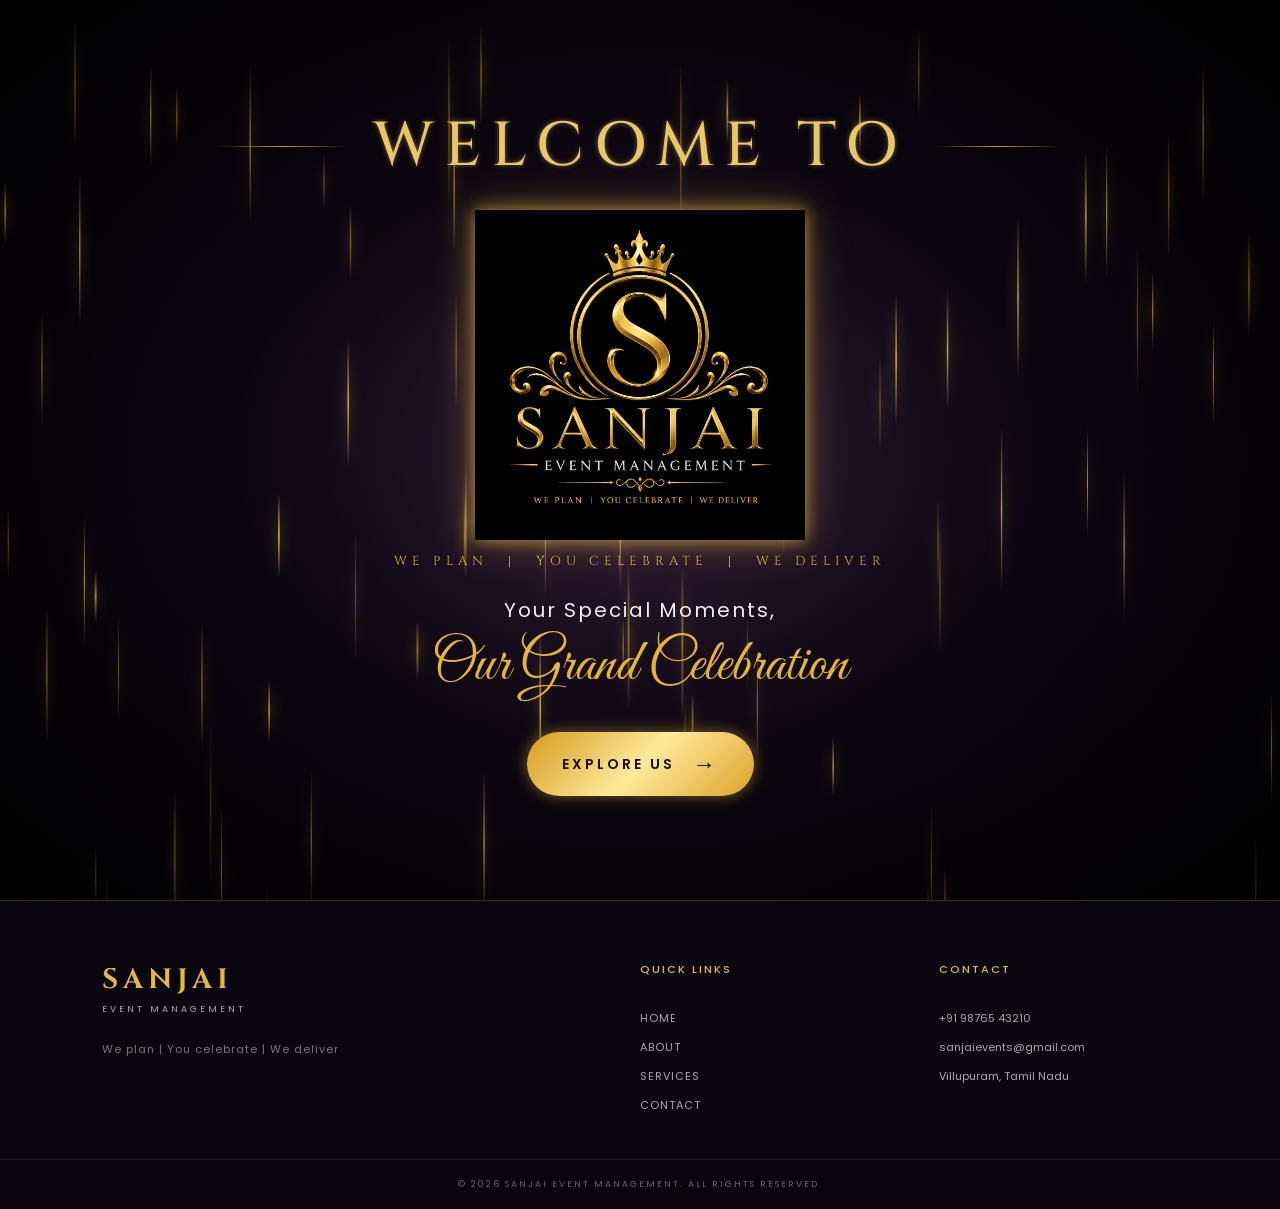
<file: index.html>
<!DOCTYPE html>
<html lang="en">
<head>
    <meta charset="UTF-8">
    <meta name="viewport" content="width=device-width, initial-scale=1.0">

    <title>Welcome | Sanjai Event Management</title>
    <style>

/* =========================
   MOBILE RESPONSIVE
========================= */

@media (max-width: 600px) {

    /* Welcome Page */

    .welcome-page {

        min-height: 100svh;

        width: 100%;

        padding: 25px 20px;

    }


    /* Main Content */

    .welcome-content {

        width: 100%;

        padding: 0 15px;

    }


    /* Welcome Heading */

    .welcome-heading {

        display: flex;

        align-items: center;

        justify-content: center;

        gap: 10px;

    }


    .welcome-heading h1 {

        font-size: 22px;

        letter-spacing: 3px;

        white-space: nowrap;

    }


    .welcome-heading span {

        width: 25px;

    }


    /* Logo */

    .logo {

        width: 240px;

        max-width: 85%;

        margin: 20px auto;

    }


    /* Brand Line */

    .brand-line {

        font-size: 9px;

        letter-spacing: 1.5px;

        line-height: 2;

        white-space: nowrap;

    }


    .brand-line span {

        margin: 0 3px;

    }


    /* Tagline */

    .tagline {

        margin-top: 20px;

    }


    .tagline p {

        font-size: 15px;

    }


    .tagline h2 {

        font-size: 22px;

        line-height: 1.4;

    }


    /* Explore Button */

    .explore-btn {

        margin-top: 28px;

        padding: 14px 26px;

        font-size: 11px;

        letter-spacing: 1.5px;

    }


    .explore-btn span {

        font-size: 17px;

        margin-left: 8px;

    }


    /* Canvas */

    #lightfall {

        width: 100%;

        height: 100%;

    }


    /* Footer */

    .site-footer {

        grid-template-columns: 1fr;

        gap: 35px;

        padding: 45px 7% 35px;

        text-align: center;

    }


    .footer-brand h2 {

        font-size: 25px;

    }


    .footer-brand span {

        font-size: 10px;

    }


    .footer-links {

        align-items: center;

    }


    .footer-contact {

        align-items: center;

    }


    .footer-bottom {

        padding: 18px 6%;

        font-size: 8px;

        line-height: 1.7;

    }

}


/* EXTRA SMALL MOBILE */

@media (max-width: 380px) {

    .welcome-heading h1 {

        font-size: 18px;

        letter-spacing: 2px;

    }


    .welcome-heading span {

        width: 18px;

    }


    .logo {

        width: 210px;

    }


    .brand-line {

        font-size: 8px;

        letter-spacing: 1px;

    }


    .tagline p {

        font-size: 14px;

    }


    .tagline h2 {

        font-size: 19px;

    }


    .explore-btn {

        padding: 13px 22px;

    }

}

</style>

    <link rel="stylesheet" href="style.css">
</head>

<body>

    <section class="welcome-page">

        <!-- Animated background -->
        <canvas id="lightfall"></canvas>

        <!-- Dark overlay -->
        <div class="overlay"></div>

        <!-- Content -->
        <div class="welcome-content">

            <div class="welcome-heading">
                <span></span>

                <h1>WELCOME TO</h1>

                <span></span>
            </div>

            <img
                src="sanjai.jpg"
                alt="Sanjai Event Management"
                class="logo"
            >

            <p class="brand-line">
                WE PLAN
                <span>|</span>
                YOU CELEBRATE
                <span>|</span>
                WE DELIVER
            </p>

            <div class="tagline">
                <p>Your Special Moments,</p>
                <h2>Our Grand Celebration</h2>
            </div>

            <a href="home.html" class="explore-btn">
                EXPLORE US
                <span>→</span>
            </a>

        </div>

    </section>

    <script src="script.js"></script>
    <footer class="site-footer">

    <div class="footer-brand">

        <h2>SANJAI</h2>

        <p>
            EVENT MANAGEMENT
        </p>

        <span>
            We plan | You celebrate | We deliver
        </span>

    </div>


    <div class="footer-links">

        <h3>QUICK LINKS</h3>

        <a href="home.html">HOME</a>

        <a href="about.html">ABOUT</a>

        <a href="services.html">SERVICES</a>

        <a href="contact.html">CONTACT</a>

    </div>


    <div class="footer-contact">

        <h3>CONTACT</h3>

        <p>+91 98765 43210</p>

        <p>sanjaievents@gmail.com</p>

        <p>Villupuram, Tamil Nadu</p>

    </div>

</footer>


<div class="footer-bottom">

    <p>
        © 2026 SANJAI EVENT MANAGEMENT.
        ALL RIGHTS RESERVED.
    </p>

</div>

</body>
</html>
</file>
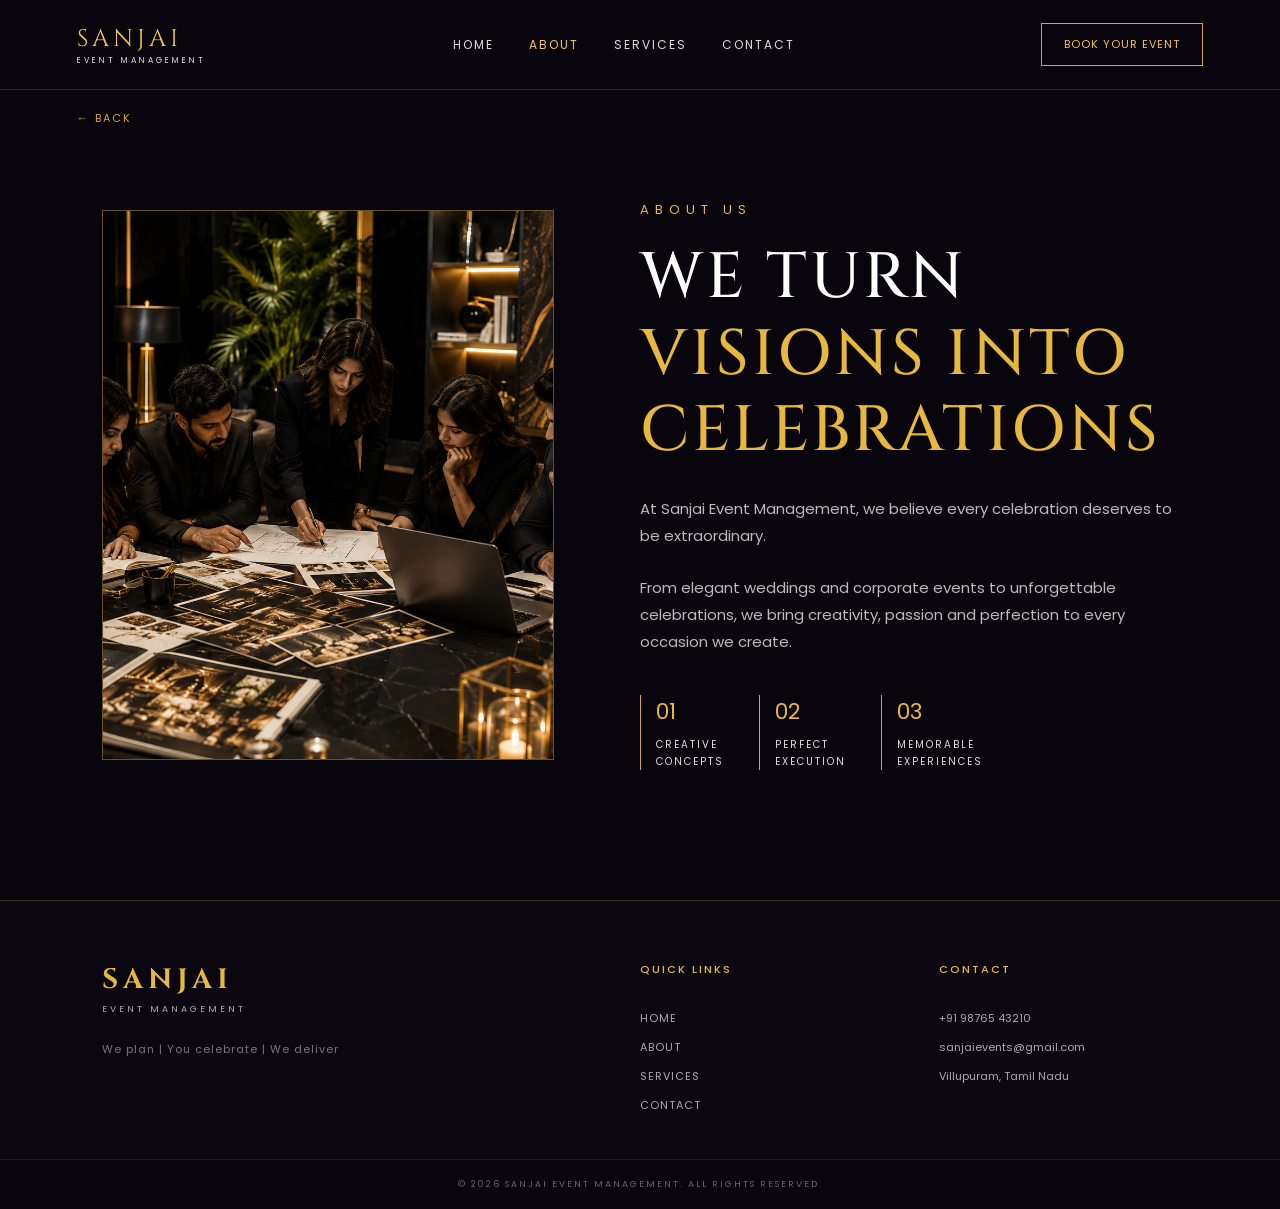
<file: about.html>
<!DOCTYPE html>
<html lang="en">
    <a href="index.html" class="back-btn">
    ← BACK
</a>

<head>

    <meta charset="UTF-8">

    <meta name="viewport"
          content="width=device-width, initial-scale=1.0">

    <title>About Us | Sanjai Event Management</title>

    <link rel="stylesheet"
          href="about.css">

</head>


<body>


    <!-- NAVBAR -->

    <header class="navbar">

        <div class="logo-text">

            SANJAI

            <span>
                EVENT MANAGEMENT
            </span>

        </div>


        <nav>

            <a href="home.html">
                HOME
            </a>

            <a href="about.html"
               class="active">

                ABOUT

            </a>

            <a href="services.html">

                SERVICES

            </a>

            <a href="contact.html">

                CONTACT

            </a>

        </nav>


        <a href="contact.html"
           class="book-btn">

            BOOK YOUR EVENT

        </a>

    </header>



    <!-- ABOUT SECTION -->

    <section class="about-section">


        <!-- LEFT IMAGE -->

        <div class="about-image">

            <img src="about.png"
                 alt="Event Celebration">

        </div>



        <!-- RIGHT CONTENT -->

        <div class="about-content">


            <p class="small-title">

                ABOUT US

            </p>


            <h1>

                WE TURN
                <br>

                <span>VISIONS INTO CELEBRATIONS</span>

            </h1>


            <p class="about-text">

                At Sanjai Event Management, we believe
                every celebration deserves to be extraordinary.

            </p>


            <p class="about-text">

                From elegant weddings and corporate events
                to unforgettable celebrations, we bring
                creativity, passion and perfection to every
                occasion we create.

            </p>


            <div class="features">


                <div class="feature">

                    <h3>

                        01

                    </h3>

                    <p>

                        CREATIVE
                        <br>
                        CONCEPTS

                    </p>

                </div>


                <div class="feature">

                    <h3>

                        02

                    </h3>

                    <p>

                        PERFECT
                        <br>
                        EXECUTION

                    </p>

                </div>


                <div class="feature">

                    <h3>

                        03

                    </h3>

                    <p>

                        MEMORABLE
                        <br>
                        EXPERIENCES

                    </p>

                </div>


            </div>


        </div>


    </section>
    <footer class="site-footer">

    <div class="footer-brand">

        <h2>SANJAI</h2>

        <p>
            EVENT MANAGEMENT
        </p>

        <span>
            We plan | You celebrate | We deliver
        </span>

    </div>


    <div class="footer-links">

        <h3>QUICK LINKS</h3>

        <a href="home.html">HOME</a>

        <a href="about.html">ABOUT</a>

        <a href="services.html">SERVICES</a>

        <a href="contact.html">CONTACT</a>

    </div>


    <div class="footer-contact">

        <h3>CONTACT</h3>

        <p>+91 98765 43210</p>

        <p>sanjaievents@gmail.com</p>

        <p>Villupuram, Tamil Nadu</p>

    </div>

</footer>


<div class="footer-bottom">

    <p>
        © 2026 SANJAI EVENT MANAGEMENT.
        ALL RIGHTS RESERVED.
    </p>

</div>



</body>

</html>
</file>
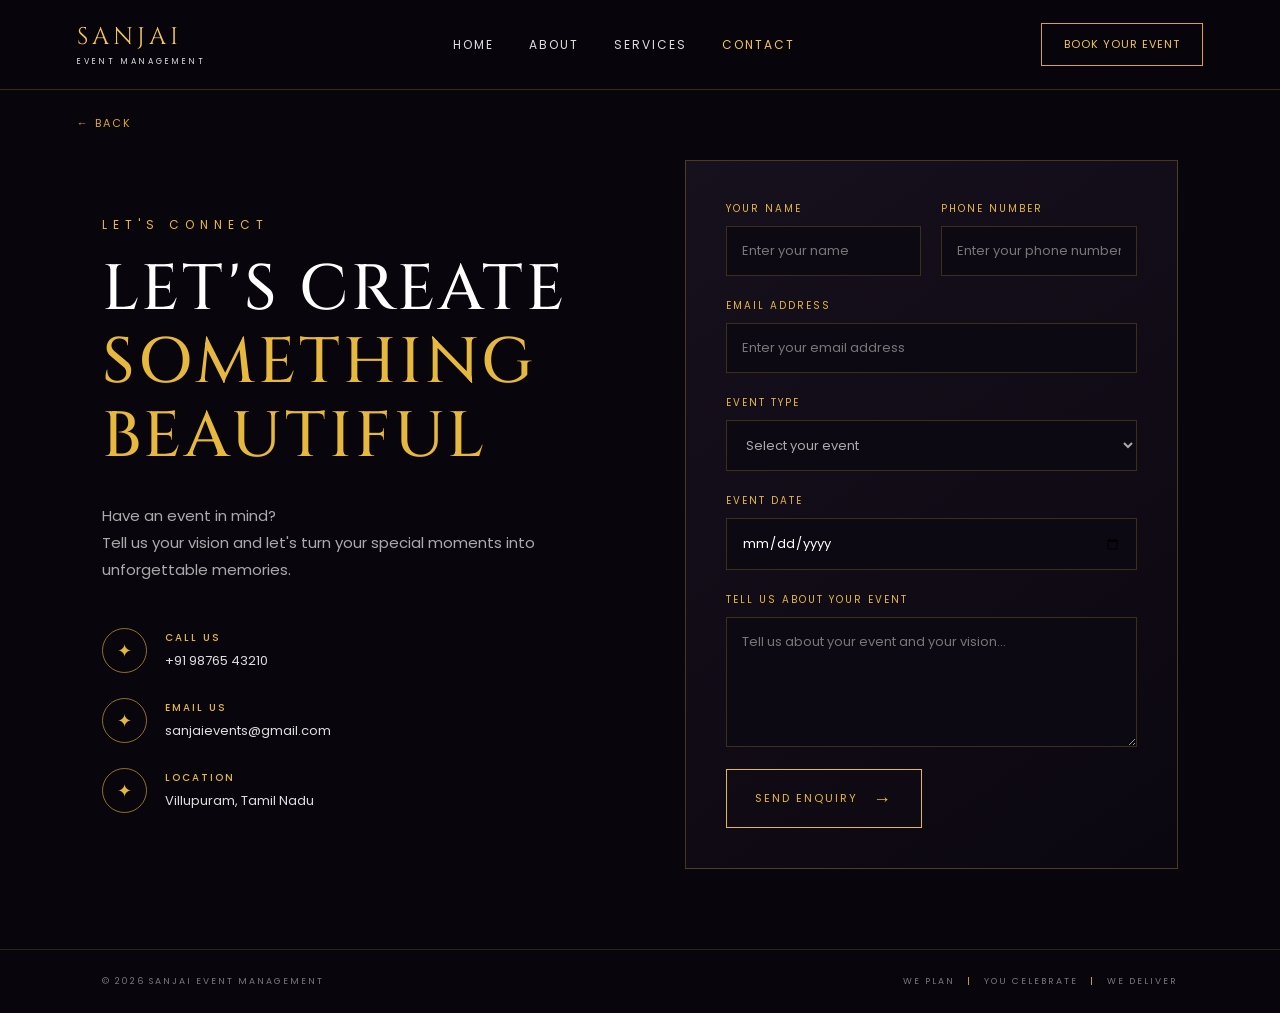
<file: contact.html>
<!DOCTYPE html>
<html lang="en">

<head>

    <meta charset="UTF-8">

    <meta name="viewport"
          content="width=device-width, initial-scale=1.0">

    <title>Contact | Sanjai Event Management</title>

    <link rel="stylesheet"
          href="contact.css">

</head>


<body>


    <!-- NAVBAR -->

    <header class="navbar">

        <div class="logo-text">

            SANJAI

            <span>
                EVENT MANAGEMENT
            </span>

        </div>


        <nav>

            <a href="home.html">
                HOME
            </a>

            <a href="about.html">
                ABOUT
            </a>

            <a href="services.html">
                SERVICES
            </a>

            <a href="contact.html"
               class="active">

                CONTACT

            </a>

        </nav>


        <a href="contact.html"
           class="book-btn">

            BOOK YOUR EVENT

        </a>

    </header>



    <!-- BACK BUTTON -->

    <a href="javascript:history.back()"
       class="back-btn">

        ← BACK

    </a>



    <!-- CONTACT SECTION -->

    <main class="contact-section">


        <!-- LEFT SIDE -->

        <section class="contact-content">


            <p class="small-title">

                LET'S CONNECT

            </p>


            <h1>

                LET'S CREATE

                <br>

                <span>
                    SOMETHING BEAUTIFUL
                </span>

            </h1>


            <p class="description">

                Have an event in mind?

                <br>

                Tell us your vision and let's
                turn your special moments into
                unforgettable memories.

            </p>


            <div class="contact-details">


                <div class="detail-item">

                    <div class="detail-icon">
                        ✦
                    </div>

                    <div>

                        <h3>
                            CALL US
                        </h3>

                        <p>
                            +91 98765 43210
                        </p>

                    </div>

                </div>



                <div class="detail-item">

                    <div class="detail-icon">
                        ✦
                    </div>

                    <div>

                        <h3>
                            EMAIL US
                        </h3>

                        <p>
                            sanjaievents@gmail.com
                        </p>

                    </div>

                </div>



                <div class="detail-item">

                    <div class="detail-icon">
                        ✦
                    </div>

                    <div>

                        <h3>
                            LOCATION
                        </h3>

                        <p>
                            Villupuram, Tamil Nadu
                        </p>

                    </div>

                </div>


            </div>


        </section>



        <!-- RIGHT SIDE FORM -->

        <section class="contact-form-box">


            <form>


                <div class="form-row">


                    <div class="input-group">

                        <label>
                            YOUR NAME
                        </label>

                        <input type="text"
                               placeholder="Enter your name"
                               required>

                    </div>


                    <div class="input-group">

                        <label>
                            PHONE NUMBER
                        </label>

                        <input type="tel"
                               placeholder="Enter your phone number"
                               required>

                    </div>


                </div>



                <div class="input-group">

                    <label>
                        EMAIL ADDRESS
                    </label>

                    <input type="email"
                           placeholder="Enter your email address"
                           required>

                </div>



                <div class="input-group">

                    <label>
                        EVENT TYPE
                    </label>

                    <select required>

                        <option value="">
                            Select your event
                        </option>

                        <option>
                            Wedding Event
                        </option>

                        <option>
                            Birthday Celebration
                        </option>

                        <option>
                            Corporate Event
                        </option>

                        <option>
                            College Event
                        </option>

                        <option>
                            Social Event
                        </option>

                        <option>
                            Other
                        </option>

                    </select>

                </div>



                <div class="input-group">

                    <label>
                        EVENT DATE
                    </label>

                    <input type="date"
                           required>

                </div>



                <div class="input-group">

                    <label>
                        TELL US ABOUT YOUR EVENT
                    </label>

                    <textarea rows="5"
                              placeholder="Tell us about your event and your vision..."></textarea>

                </div>



                <button type="submit"
                        class="submit-btn">

                    SEND ENQUIRY

                    <span>
                        →
                    </span>

                </button>


            </form>


        </section>


    </main>



    <!-- FOOTER -->

    <footer>

        <p>
            © 2026 SANJAI EVENT MANAGEMENT
        </p>

        <p>
            WE PLAN
            <span>|</span>
            YOU CELEBRATE
            <span>|</span>
            WE DELIVER
        </p>

    </footer>


</body>

</html>
</file>
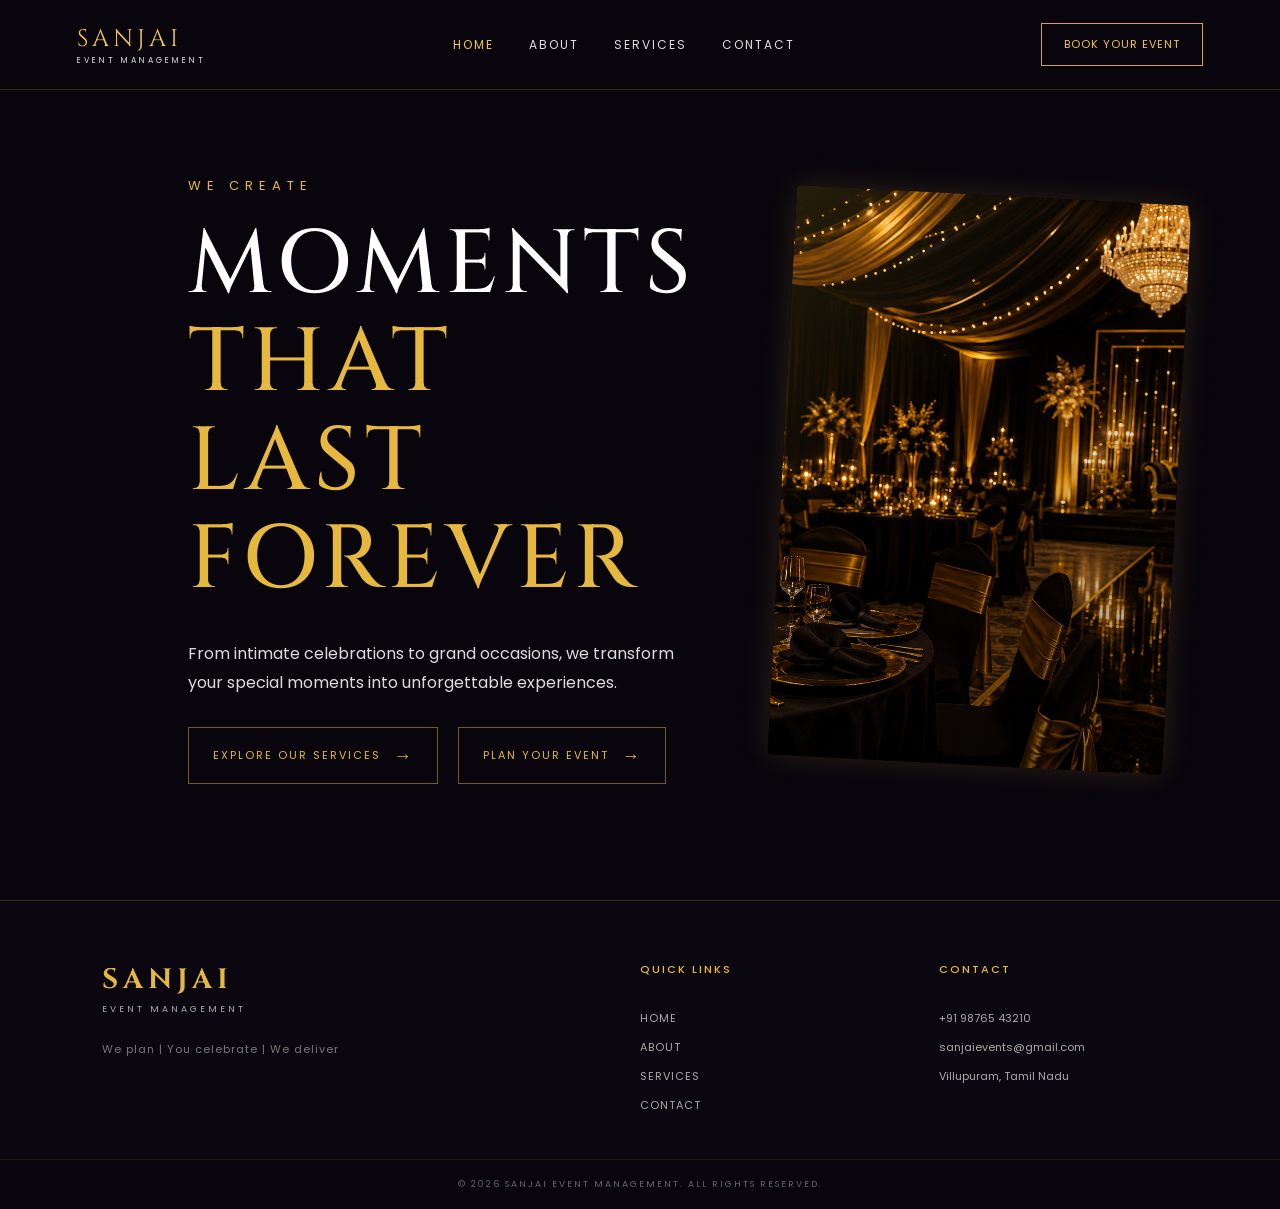
<file: home.html>
<!DOCTYPE html>
<html lang="en">

<head>

    <meta charset="UTF-8">

    <meta name="viewport"
          content="width=device-width, initial-scale=1.0">

    <title>Sanjai Event Management</title>
    <style>

@media (max-width: 600px) {

    /* =========================
       MOBILE NAVBAR
    ========================= */

    .navbar {

        position: relative;

        height: auto;

        min-height: 90px;

        padding: 18px 5%;

        display: flex;

        flex-direction: column;

        align-items: center;

        gap: 18px;

    }


    .logo-text {

        font-size: 20px;

        letter-spacing: 3px;

        text-align: center;

    }


    .logo-text span {

        font-size: 7px;

        letter-spacing: 2px;

    }


    nav {

        display: flex;

        width: 100%;

        justify-content: center;

        gap: 18px;

        flex-wrap: wrap;

    }


    nav a {

        font-size: 9px;

        letter-spacing: 1px;

    }


    .book-btn {

        display: inline-block;

        padding: 10px 16px;

        font-size: 9px;

        letter-spacing: 1px;

    }


    /* =========================
       HERO
    ========================= */

    .hero {

        min-height: 100svh;

        height: auto;

        padding: 70px 7% 60px;

        display: flex;

        flex-direction: column;

        justify-content: center;

        align-items: center;

    }


    .hero-content {

        width: 100%;

        text-align: center;

        z-index: 2;

    }


    .small-title {

        font-size: 10px;

        letter-spacing: 4px;

        margin-bottom: 15px;

    }


    .hero h1 {

        font-size: clamp(34px, 10vw, 50px);

        line-height: 1.15;

        letter-spacing: 2px;

    }


    .hero h1 span {

        font-size: 0.75em;

    }


    .description {

        max-width: 330px;

        margin: 20px auto 0;

        font-size: 13px;

        line-height: 1.7;

    }


    /* =========================
       BUTTONS
    ========================= */

    .hero-buttons {

        display: flex;

        flex-direction: column;

        align-items: center;

        gap: 15px;

        margin-top: 30px;

    }


    .hero-btn {

        width: 100%;

        max-width: 280px;

        text-align: center;

        padding: 14px 18px;

        font-size: 10px;

        letter-spacing: 1.5px;

    }


    /* =========================
       HERO IMAGE
    ========================= */

    .hero-image {

        width: 100%;

        max-width: 350px;

        margin-top: 45px;

        display: flex;

        justify-content: center;

    }


    .hero-image img {

        width: 100%;

        max-height: 280px;

        object-fit: contain;

    }


    /* =========================
       FOOTER
    ========================= */

    .site-footer {

        grid-template-columns: 1fr;

        gap: 35px;

        padding: 45px 7% 35px;

        text-align: center;

    }


    .footer-links,

    .footer-contact {

        align-items: center;

    }


    .footer-bottom {

        padding: 18px 6%;

        font-size: 8px;

        line-height: 1.7;

    }

}


@media (max-width: 380px) {

    nav {

        gap: 12px;

    }


    nav a {

        font-size: 8px;

    }


    .book-btn {

        font-size: 8px;

        padding: 9px 13px;

    }


    .hero h1 {

        font-size: 32px;

    }

}

</style>
    <link rel="stylesheet"
          href="home.css">

</head>


<body>


    <!-- NAVBAR -->

    <header class="navbar">

        <div class="logo-text">
            SANJAI
            <span>EVENT MANAGEMENT</span>
        </div>


        <nav>

            <a href="home.html"
               class="active">
                HOME
            </a>

            <a href="about.html">
                ABOUT
            </a>

            <a href="services.html">
                SERVICES
            </a>

            <a href="contact.html">
                CONTACT
            </a>

        </nav>


        <a href="contact.html"
           class="book-btn">

            BOOK YOUR EVENT

        </a>

    </header>



   <section class="hero">

    <div class="hero-overlay"></div>

    <!-- LEFT SIDE CONTENT -->
    <div class="hero-content">

        <p class="small-title">
            WE CREATE
        </p>

        <h1>
            MOMENTS
            <br>
            <span>THAT LAST FOREVER</span>
        </h1>

        <p class="description">
            From intimate celebrations to grand occasions,
            we transform your special moments into
            unforgettable experiences.
        </p>

        <div class="hero-buttons">


<a href="services.html" class="hero-btn">
    EXPLORE OUR SERVICES
    <span>→</span>
</a>

<a href="contact.html" class="hero-btn secondary">
    PLAN YOUR EVENT
    <span>→</span>
</a>

        </div>

    </div>


    <!-- RIGHT SIDE IMAGE -->
    <div class="hero-image">

        <img src="event.png"
             alt="Event Celebration">

    </div>

</section>
<footer class="site-footer">

    <div class="footer-brand">

        <h2>SANJAI</h2>

        <p>
            EVENT MANAGEMENT
        </p>

        <span>
            We plan | You celebrate | We deliver
        </span>

    </div>


    <div class="footer-links">

        <h3>QUICK LINKS</h3>

        <a href="home.html">HOME</a>

        <a href="about.html">ABOUT</a>

        <a href="services.html">SERVICES</a>

        <a href="contact.html">CONTACT</a>

    </div>


    <div class="footer-contact">

        <h3>CONTACT</h3>

        <p>+91 98765 43210</p>

        <p>sanjaievents@gmail.com</p>

        <p>Villupuram, Tamil Nadu</p>

    </div>

</footer>


<div class="footer-bottom">

    <p>
        © 2026 SANJAI EVENT MANAGEMENT.
        ALL RIGHTS RESERVED.
    </p>

</div>
</body>
</html>
</file>
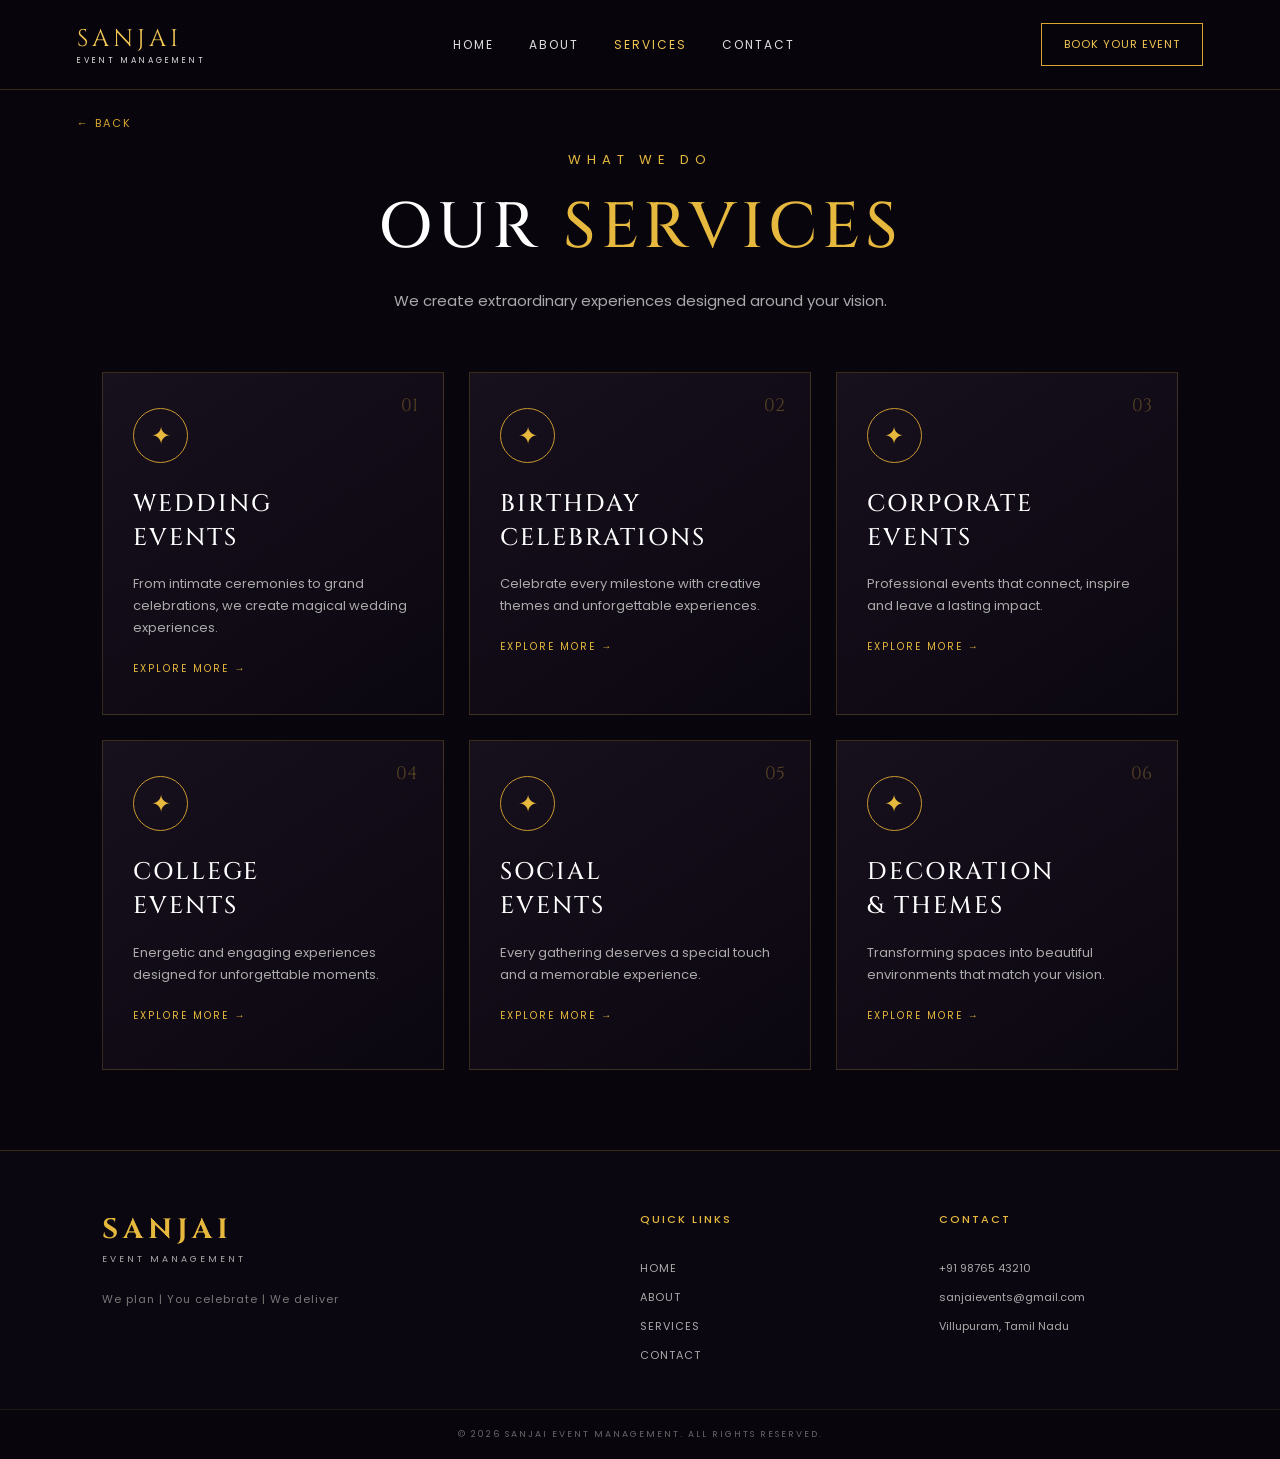
<file: services.html>
<!DOCTYPE html>
<html lang="en">

<head>

    <meta charset="UTF-8">

    <meta name="viewport"
          content="width=device-width, initial-scale=1.0">

    <title>Our Services | Sanjai Event Management</title>

    <link rel="stylesheet"
          href="services.css">

</head>


<body>


    <!-- NAVBAR -->

    <header class="navbar">

        <div class="logo-text">

            SANJAI

            <span>
                EVENT MANAGEMENT
            </span>

        </div>


        <nav>

            <a href="home.html">
                HOME
            </a>

            <a href="about.html">
                ABOUT
            </a>

            <a href="services.html"
               class="active">

                SERVICES

            </a>

            <a href="contact.html">
                CONTACT
            </a>

        </nav>


        <a href="contact.html"
           class="book-btn">

            BOOK YOUR EVENT

        </a>

    </header>



    <!-- BACK BUTTON -->

    <a href="javascript:history.back()"
       class="back-btn">

        ← BACK

    </a>



    <!-- SERVICES SECTION -->

    <section class="services-section">


        <div class="section-heading">

            <p class="small-title">

                WHAT WE DO

            </p>


            <h1>

                OUR
                <span>SERVICES</span>

            </h1>


            <p class="section-description">

                We create extraordinary experiences
                designed around your vision.

            </p>

        </div>



        <!-- SERVICE CARDS -->

        <div class="services-grid">


            <div class="service-card">

                <div class="service-number">
                    01
                </div>

                <div class="service-icon">
                    ✦
                </div>

                <h2>
                    WEDDING
                    <br>
                    EVENTS
                </h2>

                <p>
                    From intimate ceremonies to grand
                    celebrations, we create magical
                    wedding experiences.
                </p>

                <a href="contact.html">
                    EXPLORE MORE →
                </a>

            </div>



            <div class="service-card">

                <div class="service-number">
                    02
                </div>

                <div class="service-icon">
                    ✦
                </div>

                <h2>
                    BIRTHDAY
                    <br>
                    CELEBRATIONS
                </h2>

                <p>
                    Celebrate every milestone with
                    creative themes and unforgettable
                    experiences.
                </p>

                <a href="contact.html">
                    EXPLORE MORE →
                </a>

            </div>



            <div class="service-card">

                <div class="service-number">
                    03
                </div>

                <div class="service-icon">
                    ✦
                </div>

                <h2>
                    CORPORATE
                    <br>
                    EVENTS
                </h2>

                <p>
                    Professional events that connect,
                    inspire and leave a lasting impact.
                </p>

                <a href="contact.html">
                    EXPLORE MORE →
                </a>

            </div>



            <div class="service-card">

                <div class="service-number">
                    04
                </div>

                <div class="service-icon">
                    ✦
                </div>

                <h2>
                    COLLEGE
                    <br>
                    EVENTS
                </h2>

                <p>
                    Energetic and engaging experiences
                    designed for unforgettable moments.
                </p>

                <a href="contact.html">
                    EXPLORE MORE →
                </a>

            </div>



            <div class="service-card">

                <div class="service-number">
                    05
                </div>

                <div class="service-icon">
                    ✦
                </div>

                <h2>
                    SOCIAL
                    <br>
                    EVENTS
                </h2>

                <p>
                    Every gathering deserves a special
                    touch and a memorable experience.
                </p>

                <a href="contact.html">
                    EXPLORE MORE →
                </a>

            </div>



            <div class="service-card">

                <div class="service-number">
                    06
                </div>

                <div class="service-icon">
                    ✦
                </div>

                <h2>
                    DECORATION
                    <br>
                    & THEMES
                </h2>

                <p>
                    Transforming spaces into beautiful
                    environments that match your vision.
                </p>

                <a href="contact.html">
                    EXPLORE MORE →
                </a>

            </div>


        </div>


    </section>
<footer class="site-footer">

    <div class="footer-brand">

        <h2>SANJAI</h2>

        <p>
            EVENT MANAGEMENT
        </p>

        <span>
            We plan | You celebrate | We deliver
        </span>

    </div>


    <div class="footer-links">

        <h3>QUICK LINKS</h3>

        <a href="home.html">HOME</a>

        <a href="about.html">ABOUT</a>

        <a href="services.html">SERVICES</a>

        <a href="contact.html">CONTACT</a>

    </div>


    <div class="footer-contact">

        <h3>CONTACT</h3>

        <p>+91 98765 43210</p>

        <p>sanjaievents@gmail.com</p>

        <p>Villupuram, Tamil Nadu</p>

    </div>

</footer>


<div class="footer-bottom">

    <p>
        © 2026 SANJAI EVENT MANAGEMENT.
        ALL RIGHTS RESERVED.
    </p>

</div>

</body>

</html>
</file>
<file: style.css>
@import url('https://fonts.googleapis.com/css2?family=Cinzel:wght@400;500;600;700&family=Great+Vibes&family=Poppins:wght@300;400;500;600&display=swap');


* {
    margin: 0;
    padding: 0;
    box-sizing: border-box;
}


body {
    background: #050208;
    font-family: 'Poppins', sans-serif;
    overflow: hidden;
}


.welcome-page {
    position: relative;

    width: 100%;
    height: 100vh;

    overflow: hidden;

    background:
        radial-gradient(
            ellipse at center,
            #24152b 0%,
            #0c0711 45%,
            #030204 100%
        );

    display: flex;
    align-items: center;
    justify-content: center;

    text-align: center;
}


/* CANVAS */

#lightfall {
    position: absolute;

    inset: 0;

    width: 100%;
    height: 100%;

    z-index: 0;
}


/* DARK OVERLAY */

.overlay {
    position: absolute;

    inset: 0;

    z-index: 1;

    background:
        radial-gradient(
            ellipse at center,
            transparent 15%,
            rgba(0, 0, 0, 0.35) 70%,
            rgba(0, 0, 0, 0.75) 100%
        );

    pointer-events: none;
}


/* CONTENT */

.welcome-content {
    position: relative;

    z-index: 2;

    width: 90%;
    max-width: 1000px;

    animation: fadeUp 1.5s ease;
}


/* WELCOME TO */

.welcome-heading {
    display: flex;

    align-items: center;
    justify-content: center;

    gap: 25px;

    margin-bottom: 22px;
}


.welcome-heading span {
    width: 130px;
    height: 1px;

    background:
        linear-gradient(
            to right,
            transparent,
            #c9972e,
            transparent
        );
}


.welcome-heading h1 {
    font-family: 'Cinzel', serif;

    font-size: clamp(32px, 5vw, 62px);

    font-weight: 500;

    letter-spacing: 10px;

    color: #e8c76a;

    text-shadow:
        0 0 5px rgba(232, 199, 106, 0.45);
}


/* LOGO */

.logo {
    width: 330px;
    max-width: 65vw;

    height: auto;

    display: block;

    margin: 0 auto 12px;

    border: none;
    outline: none;

    filter:
        drop-shadow(0 0 8px rgba(245, 197, 66, 0.65))
        drop-shadow(0 0 20px rgba(245, 197, 66, 0.3));
}


/* BRAND LINE */

.brand-line {
    font-family: 'Cinzel', serif;

    font-size: 13px;

    letter-spacing: 5px;

    color: #d9ae43;
}


.brand-line span {
    margin: 0 12px;

    color: #fff0a4;
}


/* TAGLINE */

.tagline {
    margin-top: 25px;
}


.tagline p {
    font-size: 20px;

    letter-spacing: 2px;

    color: #eeeeee;
}


.tagline h2 {
    margin-top: 5px;

    font-family: 'Great Vibes', cursive;

    font-size: clamp(35px, 5vw, 58px);

    font-weight: 400;

    color: #e3b53d;
}


/* BUTTON */

.explore-btn {
    display: inline-flex;

    align-items: center;
    justify-content: center;

    gap: 18px;

    margin-top: 30px;

    padding: 15px 35px;

    min-width: 220px;

    border-radius: 40px;

    background:
        linear-gradient(
            135deg,
            #d49a1d,
            #ffe99b,
            #dca32b
        );

    color: #17100a;

    text-decoration: none;

    font-size: 14px;

    font-weight: 600;

    letter-spacing: 3px;

    box-shadow:
        0 0 15px rgba(245, 197, 66, 0.45);

    transition: 0.4s ease;
}


.explore-btn span {
    font-size: 23px;

    transition: 0.4s ease;
}


.explore-btn:hover {
    transform: translateY(-5px);

    box-shadow:
        0 0 25px rgba(245, 197, 66, 0.8);
}


.explore-btn:hover span {
    transform: translateX(8px);
}


/* ANIMATION */

@keyframes fadeUp {

    from {
        opacity: 0;
        transform: translateY(35px);
    }

    to {
        opacity: 1;
        transform: translateY(0);
    }
}


/* MOBILE */

@media (max-width: 600px) {

    .welcome-heading {
        gap: 10px;
    }


    .welcome-heading span {
        width: 35px;
    }


    .welcome-heading h1 {
        font-size: 25px;

        letter-spacing: 4px;
    }


    .logo {
        width: 270px;
    }


    .brand-line {
        font-size: 9px;

        letter-spacing: 2px;
    }


    .brand-line span {
        margin: 0 5px;
    }


    .tagline p {
        font-size: 15px;
    }


    .tagline h2 {
        font-size: 38px;
    }
}
.site-footer {

    padding: 60px 8% 45px;

    display: grid;

    grid-template-columns:
    2fr 1fr 1fr;

    gap: 60px;

    background: #0b0710;

    border-top: 1px solid
    rgba(245, 197, 66, 0.2);

}
.footer-brand h2 {

    font-family: 'Cinzel', serif;

    color: #e6b83e;

    font-size: 28px;

    letter-spacing: 5px;

}


.footer-brand p {

    margin-top: 5px;

    color: #aaa;

    font-size: 9px;

    letter-spacing: 3px;

}


.footer-brand span {

    display: block;

    margin-top: 25px;

    color: #777;

    font-size: 11px;

    letter-spacing: 1px;

}
.site-footer h3 {

    margin-bottom: 20px;

    color: #e6b83e;

    font-size: 11px;

    letter-spacing: 2px;

    font-weight: 500;

}
.footer-links {

    display: flex;

    flex-direction: column;

    gap: 12px;

}


.footer-links a {

    color: #aaa;

    text-decoration: none;

    font-size: 11px;

    letter-spacing: 1px;

    transition: 0.3s ease;

}


.footer-links a:hover {

    color: #e6b83e;

    transform: translateX(5px);

}
.footer-contact {

    display: flex;

    flex-direction: column;

    gap: 12px;

}


.footer-contact p {

    color: #aaa;

    font-size: 11px;

}
.footer-bottom {

    padding: 18px 8%;

    text-align: center;

    background: #08050d;

    border-top: 1px solid
    rgba(245, 197, 66, 0.1);

    color: #666;

    font-size: 9px;

    letter-spacing: 2px;

}
@media (max-width: 700px) {

    .site-footer {

        grid-template-columns: 1fr;

        gap: 35px;

        padding: 45px 7% 35px;

    }

}
</file>
<file: about.css>
@import url(
'https://fonts.googleapis.com/css2?family=Cinzel:wght@400;500;600;700&family=Poppins:wght@300;400;500;600&display=swap'
);


* {

    margin: 0;

    padding: 0;

    box-sizing: border-box;

}


body {

    background: #08050d;

    color: white;

    font-family: 'Poppins', sans-serif;

}


/* NAVBAR */

.navbar {

    position: absolute;

    top: 0;

    left: 0;

    z-index: 10;

    width: 100%;

    height: 90px;

    padding: 0 6%;

    display: flex;

    align-items: center;

    justify-content: space-between;

    border-bottom: 1px solid
    rgba(245, 197, 66, 0.2);

}


.logo-text {

    font-family: 'Cinzel', serif;

    font-size: 24px;

    letter-spacing: 4px;

    color: #f1c653;

}


.logo-text span {

    display: block;

    font-family: 'Poppins', sans-serif;

    font-size: 8px;

    letter-spacing: 3px;

    color: #ddd;

}


nav {

    display: flex;

    gap: 35px;

}


nav a {

    color: #ddd;

    text-decoration: none;

    font-size: 12px;

    letter-spacing: 2px;

    transition: 0.3s;

}


nav a:hover,
nav a.active {

    color: #f1c653;

}


.book-btn {

    padding: 12px 22px;

    border: 1px solid #d9a52f;

    color: #f1c653;

    text-decoration: none;

    font-size: 11px;

    letter-spacing: 1px;

}


/* ABOUT SECTION */

.about-section {

    min-height: 100vh;

    padding: 150px 8% 80px;

    display: flex;

    align-items: center;

    justify-content: space-between;

    gap: 8%;

}


/* IMAGE */

.about-image {

    width: 42%;

    height: 550px;

    overflow: hidden;

    border: 1px solid
    rgba(245, 197, 66, 0.4);

}


.about-image img {

    width: 100%;

    height: 100%;

    object-fit: cover;

    transition: 0.6s ease;

}


.about-image:hover img {

    transform: scale(1.08);

}


/* CONTENT */

.about-content {

    width: 50%;

}


.small-title {

    color: #e6b83e;

    letter-spacing: 6px;

    font-size: 13px;

    margin-bottom: 20px;

}


h1 {

    font-family: 'Cinzel', serif;

    font-size: clamp(38px, 5vw, 65px);

    line-height: 1.2;

    font-weight: 500;

    letter-spacing: 3px;

}


h1 span {

    color: #e6b83e;

}


.about-text {

    max-width: 550px;

    margin-top: 25px;

    color: #bbb;

    line-height: 1.8;

    font-size: 15px;

}


.features {
    display: flex;

    gap: 35px;

    margin-top: 40px;
}


.feature {
    padding-left: 15px;

    border-left: 1px solid #d9a52f;
}


.feature h3 {
    color: #e6b83e;

    font-size: 22px;

    font-weight: 400;
}


.feature p {
    margin-top: 8px;

    color: #ddd;

    font-size: 10px;

    letter-spacing: 2px;

    line-height: 1.7;
}

/* MOBILE */

@media (max-width: 700px) {


    .navbar {

        padding: 0 5%;

    }


    nav {

        display: none;

    }


    .book-btn {

        display: none;

    }


    .about-section {

        flex-direction: column;

        padding: 130px 8% 60px;

    }


    .about-image {

        width: 100%;

        height: 350px;

    }


    .about-content {

        width: 100%;

    }


    .features {

        gap: 15px;

    }

}
.back-btn {
    position: fixed;

    top: 110px;
    left: 6%;

    z-index: 20;

    color: #d9a52f;

    text-decoration: none;

    font-size: 11px;

    letter-spacing: 2px;

    transition: 0.3s ease;
}

.back-btn:hover {
    color: #fff1a8;

    transform: translateX(-5px);
}
.site-footer {

    padding: 60px 8% 45px;

    display: grid;

    grid-template-columns:
    2fr 1fr 1fr;

    gap: 60px;

    background: #0b0710;

    border-top: 1px solid
    rgba(245, 197, 66, 0.2);

}
.footer-brand h2 {

    font-family: 'Cinzel', serif;

    color: #e6b83e;

    font-size: 28px;

    letter-spacing: 5px;

}


.footer-brand p {

    margin-top: 5px;

    color: #aaa;

    font-size: 9px;

    letter-spacing: 3px;

}


.footer-brand span {

    display: block;

    margin-top: 25px;

    color: #777;

    font-size: 11px;

    letter-spacing: 1px;

}
.site-footer h3 {

    margin-bottom: 20px;

    color: #e6b83e;

    font-size: 11px;

    letter-spacing: 2px;

    font-weight: 500;

}
.footer-links {

    display: flex;

    flex-direction: column;

    gap: 12px;

}


.footer-links a {

    color: #aaa;

    text-decoration: none;

    font-size: 11px;

    letter-spacing: 1px;

    transition: 0.3s ease;

}


.footer-links a:hover {

    color: #e6b83e;

    transform: translateX(5px);

}.footer-contact {

    display: flex;

    flex-direction: column;

    gap: 12px;

}


.footer-contact p {

    color: #aaa;

    font-size: 11px;

}
.footer-bottom {

    padding: 18px 8%;

    text-align: center;

    background: #08050d;

    border-top: 1px solid
    rgba(245, 197, 66, 0.1);

    color: #666;

    font-size: 9px;

    letter-spacing: 2px;

}
@media (max-width: 700px) {

    .site-footer {

        grid-template-columns: 1fr;

        gap: 35px;

        padding: 45px 7% 35px;

    }

}
</file>
<file: contact.css>
@import url(
'https://fonts.googleapis.com/css2?family=Cinzel:wght@400;500;600;700&family=Poppins:wght@300;400;500;600&display=swap'
);


/* RESET */

* {
    margin: 0;

    padding: 0;

    box-sizing: border-box;
}


/* BODY */

body {

    min-height: 100vh;

    background: #08050d;

    color: white;

    font-family: 'Poppins', sans-serif;

}


/* NAVBAR */

.navbar {

    position: fixed;

    top: 0;

    left: 0;

    z-index: 10;

    width: 100%;

    height: 90px;

    padding: 0 6%;

    display: flex;

    align-items: center;

    justify-content: space-between;

    background:
    rgba(8, 5, 13, 0.92);

    border-bottom: 1px solid
    rgba(245, 197, 66, 0.2);

}


/* LOGO */

.logo-text {

    font-family: 'Cinzel', serif;

    font-size: 24px;

    letter-spacing: 4px;

    color: #f1c653;

}


.logo-text span {

    display: block;

    margin-top: 3px;

    font-family: 'Poppins', sans-serif;

    font-size: 8px;

    letter-spacing: 3px;

    color: #ddd;

}


/* NAVIGATION */

nav {

    display: flex;

    gap: 35px;

}


nav a {

    color: #ddd;

    text-decoration: none;

    font-size: 12px;

    letter-spacing: 2px;

    transition: 0.3s ease;

}


nav a:hover,

nav a.active {

    color: #f1c653;

}


/* BOOK BUTTON */

.book-btn {

    padding: 12px 22px;

    color: #f1c653;

    border: 1px solid #d9a52f;

    text-decoration: none;

    font-size: 11px;

    letter-spacing: 1px;

    transition: 0.3s ease;

}


.book-btn:hover {

    background: #f1c653;

    color: #111;

}


/* BACK BUTTON */

.back-btn {

    position: fixed;

    top: 115px;

    left: 6%;

    z-index: 5;

    color: #d9a52f;

    text-decoration: none;

    font-size: 11px;

    letter-spacing: 2px;

    transition: 0.3s ease;

}


.back-btn:hover {

    color: #fff1a8;

    transform: translateX(-5px);

}


/* CONTACT SECTION */

.contact-section {

    min-height: 100vh;

    padding: 160px 8% 80px;

    display: grid;

    grid-template-columns: 1fr 1fr;

    gap: 90px;

    align-items: center;

}


/* SMALL TITLE */

.small-title {

    color: #e6b83e;

    font-size: 12px;

    letter-spacing: 6px;

    margin-bottom: 20px;

}


/* MAIN HEADING */

.contact-content h1 {

    font-family: 'Cinzel', serif;

    font-size: clamp(40px, 5vw, 70px);

    line-height: 1.15;

    font-weight: 500;

    letter-spacing: 3px;

}


.contact-content h1 span {

    color: #e6b83e;

}


/* DESCRIPTION */

.description {

    margin-top: 28px;

    max-width: 480px;

    color: #aaa;

    font-size: 15px;

    line-height: 1.8;

}


/* CONTACT DETAILS */

.contact-details {

    margin-top: 45px;

    display: flex;

    flex-direction: column;

    gap: 25px;

}


.detail-item {

    display: flex;

    align-items: center;

    gap: 18px;

}


.detail-icon {

    width: 45px;

    height: 45px;

    display: flex;

    align-items: center;

    justify-content: center;

    border: 1px solid
    rgba(230, 184, 62, 0.6);

    border-radius: 50%;

    color: #e6b83e;

    font-size: 18px;

}


.detail-item h3 {

    color: #e6b83e;

    font-size: 10px;

    letter-spacing: 2px;

    font-weight: 500;

}


.detail-item p {

    margin-top: 5px;

    color: #ddd;

    font-size: 13px;

}


/* FORM BOX */

.contact-form-box {

    padding: 40px;

    background:

    linear-gradient(

        145deg,

        #17101d,

        #0b0710

    );

    border: 1px solid

    rgba(245, 197, 66, 0.25);

}


/* FORM ROW */

.form-row {

    display: grid;

    grid-template-columns: 1fr 1fr;

    gap: 20px;

}


/* INPUT GROUP */

.input-group {

    display: flex;

    flex-direction: column;

    margin-bottom: 22px;

}


.input-group label {

    margin-bottom: 9px;

    color: #e6b83e;

    font-size: 10px;

    letter-spacing: 2px;

}


/* INPUTS */

.input-group input,

.input-group select,

.input-group textarea {

    width: 100%;

    padding: 14px 15px;

    background: #0d0912;

    border: 1px solid

    rgba(245, 197, 66, 0.2);

    outline: none;

    color: white;

    font-family: 'Poppins', sans-serif;

    font-size: 13px;

    transition: 0.3s ease;

}


.input-group textarea {

    resize: vertical;

}


.input-group input::placeholder,

.input-group textarea::placeholder {

    color: #777;

}


.input-group select {

    color: #aaa;

}


.input-group option {

    background: #0d0912;

    color: white;

}


/* INPUT FOCUS */

.input-group input:focus,

.input-group select:focus,

.input-group textarea:focus {

    border-color: #e6b83e;

    box-shadow:

        0 0 15px

        rgba(230, 184, 62, 0.12);

}


/* SUBMIT BUTTON */

.submit-btn {

    display: inline-flex;

    align-items: center;

    gap: 15px;

    padding: 15px 28px;

    background: transparent;

    border: 1px solid #e6b83e;

    color: #e6b83e;

    font-family: 'Poppins', sans-serif;

    font-size: 11px;

    letter-spacing: 2px;

    cursor: pointer;

    transition: 0.4s ease;

}


.submit-btn span {

    font-size: 18px;

    transition: 0.4s ease;

}


.submit-btn:hover {

    color: #111;

    background: #e6b83e;

    transform: translateY(-6px);

    box-shadow:

        0 12px 30px

        rgba(0, 0, 0, 0.4),

        0 0 18px

        rgba(245, 197, 66, 0.25);

}


.submit-btn:hover span {

    transform: translateX(6px);

}


/* FOOTER */

footer {

    padding: 25px 8%;

    display: flex;

    justify-content: space-between;

    border-top: 1px solid

    rgba(245, 197, 66, 0.15);

    color: #777;

    font-size: 9px;

    letter-spacing: 2px;

}


footer span {

    color: #e6b83e;

    margin: 0 8px;

}


/* TABLET */

@media (max-width: 950px) {

    .contact-section {

        grid-template-columns: 1fr;

        gap: 60px;

    }

}


/* MOBILE */

@media (max-width: 600px) {

    .navbar {

        padding: 0 5%;

    }


    nav {

        display: none;

    }


    .book-btn {

        display: none;

    }


    .contact-section {

        padding: 140px 6% 60px;

    }


    .contact-content h1 {

        font-size: 40px;

    }


    .contact-form-box {

        padding: 25px 20px;

    }


    .form-row {

        grid-template-columns: 1fr;

        gap: 0;

    }


    footer {

        flex-direction: column;

        gap: 12px;

        text-align: center;

    }

}
.site-footer {

    padding: 60px 8% 45px;

    display: grid;

    grid-template-columns:
    2fr 1fr 1fr;

    gap: 60px;

    background: #0b0710;

    border-top: 1px solid
    rgba(245, 197, 66, 0.2);

}
.footer-brand h2 {

    font-family: 'Cinzel', serif;

    color: #e6b83e;

    font-size: 28px;

    letter-spacing: 5px;

}


.footer-brand p {

    margin-top: 5px;

    color: #aaa;

    font-size: 9px;

    letter-spacing: 3px;

}


.footer-brand span {

    display: block;

    margin-top: 25px;

    color: #777;

    font-size: 11px;

    letter-spacing: 1px;

}
.site-footer h3 {

    margin-bottom: 20px;

    color: #e6b83e;

    font-size: 11px;

    letter-spacing: 2px;

    font-weight: 500;

}
.footer-links {

    display: flex;

    flex-direction: column;

    gap: 12px;

}


.footer-links a {

    color: #aaa;

    text-decoration: none;

    font-size: 11px;

    letter-spacing: 1px;

    transition: 0.3s ease;

}


.footer-links a:hover {

    color: #e6b83e;

    transform: translateX(5px);

}.footer-contact {

    display: flex;

    flex-direction: column;

    gap: 12px;

}


.footer-contact p {

    color: #aaa;

    font-size: 11px;

}
.footer-bottom {

    padding: 18px 8%;

    text-align: center;

    background: #08050d;

    border-top: 1px solid
    rgba(245, 197, 66, 0.1);

    color: #666;

    font-size: 9px;

    letter-spacing: 2px;

}
@media (max-width: 700px) {

    .site-footer {

        grid-template-columns: 1fr;

        gap: 35px;

        padding: 45px 7% 35px;

    }

}
</file>
<file: home.css>
@import url(
'https://fonts.googleapis.com/css2?family=Cinzel:wght@400;500;600;700&family=Poppins:wght@300;400;500;600&display=swap'
);


* {

    margin: 0;

    padding: 0;

    box-sizing: border-box;

}


body {

    background: #08050d;

    color: white;

    font-family: 'Poppins', sans-serif;

}


/* NAVBAR */

.navbar {

    position: absolute;

    top: 0;

    left: 0;

    z-index: 10;

    width: 100%;

    height: 90px;

    padding: 0 6%;

    display: flex;

    align-items: center;

    justify-content: space-between;

    border-bottom: 1px solid
    rgba(245, 197, 66, 0.2);

}


.logo-text {

    font-family: 'Cinzel', serif;

    font-size: 24px;

    letter-spacing: 4px;

    color: #f1c653;

}


.logo-text span {

    display: block;

    font-family: 'Poppins', sans-serif;

    font-size: 8px;

    letter-spacing: 3px;

    color: #ddd;

}


nav {

    display: flex;

    gap: 35px;

}


nav a {

    color: #ddd;

    text-decoration: none;

    font-size: 12px;

    letter-spacing: 2px;

    transition: 0.3s;

}


nav a:hover,
nav a.active {

    color: #f1c653;

}


.book-btn {

    padding: 12px 22px;

    border: 1px solid #d9a52f;

    color: #f1c653;

    text-decoration: none;

    font-size: 11px;

    letter-spacing: 1px;

    transition: 0.3s;

}


.book-btn:hover {

    background: #f1c653;

    color: #111;

}


/* HERO */

.hero {
    position: relative;

    min-height: 100vh;

    display: flex;
    align-items: center;
    justify-content: space-between;

    gap: 8%;

    padding: 120px 8% 60px;

    overflow: hidden;

    background: #08050d;
}


.hero-content {
    position: relative;
    z-index: 2;

    width: 50%;
    max-width: 650px;
}


.hero-image {
    position: relative;

    width: 42%;
    height: 570px;

    overflow: hidden;

    border-radius: 4px;

    transform: rotate(3deg);

    box-shadow:
        0 0 30px rgba(245, 197, 66, 0.15);
}


.hero-image::after {
    content: "";

    position: absolute;
    inset: 0;

    background:
        linear-gradient(
            135deg,
            rgba(245, 197, 66, 0.15),
            transparent 40%,
            rgba(0, 0, 0, 0.5)
        );
}


.hero-image img {
    width: 100%;
    height: 100%;

    object-fit: cover;

    display: block;

    transition: 0.6s ease;
}


.hero-image:hover img {
    transform: scale(1.08);
}

.small-title {

    color: #e6b83e;

    letter-spacing: 6px;

    font-size: 13px;

    margin-bottom: 20px;

}


h1 {

    font-family: 'Cinzel', serif;

    font-size: clamp(45px, 7vw, 90px);

    line-height: 1.1;

    letter-spacing: 5px;

    font-weight: 500;

}


h1 span {

    color: #e6b83e;

}


.description {

    max-width: 500px;

    margin-top: 30px;

    color: #ddd;

    line-height: 1.8;

    font-size: 16px;

}
.hero-btn {
    display: inline-flex;
    align-items: center;
    gap: 12px;

    padding: 14px 24px;

    color: #e6b83e;

    border: 1px solid rgba(245, 197, 66, 0.45);

    text-decoration: none;

    font-size: 11px;

    letter-spacing: 2px;

    transition: 0.4s ease;
}

.hero-btn span {
    font-size: 18px;

    transition: 0.4s ease;
}

.hero-btn:hover {
    color: #fff1a8;

    border-color: #e6b83e;

    transform: translateY(-6px);

    box-shadow:
        0 12px 30px rgba(0, 0, 0, 0.4),
        0 0 18px rgba(245, 197, 66, 0.25);
}

.hero-btn:hover span {
    transform: translateX(6px);
}

.primary-btn,
.secondary-btn {
    position: relative;

    overflow: hidden;

    transition: 0.4s ease;
}
.primary-btn:hover,
.secondary-btn:hover {
    transform: translateY(-8px);

    box-shadow:
        0 15px 35px
        rgba(0, 0, 0, 0.4);
}
.primary-btn:hover {
    box-shadow:
        0 0 20px rgba(245, 197, 66, 0.45),
        0 15px 35px rgba(222, 212, 19, 0.916);
}
.secondary-btn:hover {
    border-color: #f5c542;

    box-shadow:
        0 0 20px rgba(245, 197, 66, 0.35),
        0 15px 35px rgba(220, 202, 7, 0.945);
}

.scroll-down {

    position: absolute;

    bottom: 30px;

    left: 50%;

    transform: translateX(-50%);

    color: #aaa;

    font-size: 10px;

    letter-spacing: 3px;

}


.scroll-down span {

    display: block;

    text-align: center;

    margin-top: 8px;

    color: #e6b83e;

    font-size: 20px;

}


/* MOBILE */

@media (max-width: 700px) {


    .navbar {

        padding: 0 5%;

    }


    nav {

        display: none;

    }


    .book-btn {

        display: none;

    }

@media (max-width: 700px) {

    .hero {
        flex-direction: column;

        justify-content: center;

        padding: 120px 8% 50px;

        gap: 40px;
    }

    .hero-content {
        width: 100%;
    }

    .hero-image {
        width: 85%;
        height: 300px;

        transform: rotate(0deg);
    }
}

    h1 {

        font-size: 45px;

    }


    .hero-buttons {

        flex-direction: column;

        width: fit-content;

    }

}
.hero-buttons {
    display: flex;
    gap: 20px;
    margin-top: 30px;
}
.site-footer {

    padding: 60px 8% 45px;

    display: grid;

    grid-template-columns:
    2fr 1fr 1fr;

    gap: 60px;

    background: #0b0710;

    border-top: 1px solid
    rgba(245, 197, 66, 0.2);

}
.footer-brand h2 {

    font-family: 'Cinzel', serif;

    color: #e6b83e;

    font-size: 28px;

    letter-spacing: 5px;

}


.footer-brand p {

    margin-top: 5px;

    color: #aaa;

    font-size: 9px;

    letter-spacing: 3px;

}


.footer-brand span {

    display: block;

    margin-top: 25px;

    color: #777;

    font-size: 11px;

    letter-spacing: 1px;

}
.site-footer h3 {

    margin-bottom: 20px;

    color: #e6b83e;

    font-size: 11px;

    letter-spacing: 2px;

    font-weight: 500;

}
.footer-links {

    display: flex;

    flex-direction: column;

    gap: 12px;

}


.footer-links a {

    color: #aaa;

    text-decoration: none;

    font-size: 11px;

    letter-spacing: 1px;

    transition: 0.3s ease;

}


.footer-links a:hover {

    color: #e6b83e;

    transform: translateX(5px);

}.footer-contact {

    display: flex;

    flex-direction: column;

    gap: 12px;

}


.footer-contact p {

    color: #aaa;

    font-size: 11px;

}
.footer-bottom {

    padding: 18px 8%;

    text-align: center;

    background: #08050d;

    border-top: 1px solid
    rgba(245, 197, 66, 0.1);

    color: #666;

    font-size: 9px;

    letter-spacing: 2px;

}
@media (max-width: 700px) {

    .site-footer {

        grid-template-columns: 1fr;

        gap: 35px;

        padding: 45px 7% 35px;

    }

}
</file>
<file: services.css>
@import url(
'https://fonts.googleapis.com/css2?family=Cinzel:wght@400;500;600;700&family=Poppins:wght@300;400;500;600&display=swap'
);


* {
    margin: 0;
    padding: 0;
    box-sizing: border-box;
}


body {
    background: #08050d;
    color: white;

    font-family: 'Poppins', sans-serif;
}


/* NAVBAR */

.navbar {
    position: fixed;

    top: 0;
    left: 0;

    z-index: 10;

    width: 100%;
    height: 90px;

    padding: 0 6%;

    display: flex;
    align-items: center;
    justify-content: space-between;

    background: rgba(8, 5, 13, 0.9);

    border-bottom: 1px solid
    rgba(245, 197, 66, 0.2);
}


.logo-text {
    font-family: 'Cinzel', serif;

    font-size: 24px;

    letter-spacing: 4px;

    color: #f1c653;
}


.logo-text span {
    display: block;

    font-family: 'Poppins', sans-serif;

    font-size: 8px;

    letter-spacing: 3px;

    color: #ddd;
}


nav {
    display: flex;

    gap: 35px;
}


nav a {
    color: #ddd;

    text-decoration: none;

    font-size: 12px;

    letter-spacing: 2px;

    transition: 0.3s ease;
}


nav a:hover,
nav a.active {
    color: #f1c653;
}


.book-btn {
    padding: 12px 22px;

    border: 1px solid #d9a52f;

    color: #f1c653;

    text-decoration: none;

    font-size: 11px;

    letter-spacing: 1px;

    transition: 0.3s ease;
}


.book-btn:hover {
    background: #f1c653;

    color: #111;
}


/* BACK BUTTON */

.back-btn {
    position: fixed;

    top: 115px;
    left: 6%;

    z-index: 5;

    color: #d9a52f;

    text-decoration: none;

    font-size: 11px;

    letter-spacing: 2px;

    transition: 0.3s ease;
}


.back-btn:hover {
    color: #fff1a8;

    transform: translateX(-5px);
}


/* SERVICES SECTION */

.services-section {
    min-height: 100vh;

    padding: 150px 8% 80px;
}


/* HEADING */

.section-heading {
    text-align: center;

    margin-bottom: 60px;
}


.small-title {
    color: #e6b83e;

    letter-spacing: 6px;

    font-size: 13px;

    margin-bottom: 15px;
}


.section-heading h1 {
    font-family: 'Cinzel', serif;

    font-size: clamp(40px, 5vw, 68px);

    font-weight: 500;

    letter-spacing: 5px;
}


.section-heading h1 span {
    color: #e6b83e;
}


.section-description {
    margin-top: 18px;

    color: #aaa;

    font-size: 15px;
}


/* SERVICES GRID */

.services-grid {
    display: grid;

    grid-template-columns:
    repeat(3, 1fr);

    gap: 25px;
}


/* SERVICE CARD */

.service-card {
    position: relative;

    min-height: 330px;

    padding: 35px 30px;

    background:
        linear-gradient(
            145deg,
            #17101d,
            #0b0710
        );

    border: 1px solid
    rgba(245, 197, 66, 0.18);

    transition: 0.4s ease;

    overflow: hidden;
}


.service-card::before {
    content: "";

    position: absolute;

    top: 0;
    left: 0;

    width: 100%;
    height: 2px;

    background:
        linear-gradient(
            to right,
            transparent,
            #e6b83e,
            transparent
        );

    transform: scaleX(0);

    transition: 0.4s ease;
}


.service-card:hover {
    transform: translateY(-10px);

    border-color:
    rgba(245, 197, 66, 0.65);

    box-shadow:
        0 15px 35px
        rgba(0, 0, 0, 0.4);
}


.service-card:hover::before {
    transform: scaleX(1);
}


/* NUMBER */

.service-number {
    position: absolute;

    top: 20px;
    right: 25px;

    color: rgba(245, 197, 66, 0.3);

    font-family: 'Cinzel', serif;

    font-size: 18px;
}


/* ICON */

.service-icon {
    width: 55px;
    height: 55px;

    display: flex;
    align-items: center;
    justify-content: center;

    margin-bottom: 25px;

    border: 1px solid #c9982d;

    border-radius: 50%;

    color: #e6b83e;

    font-size: 24px;
}


/* CARD TITLE */

.service-card h2 {
    font-family: 'Cinzel', serif;

    font-size: 24px;

    line-height: 1.4;

    font-weight: 500;

    letter-spacing: 2px;
}


.service-card p {
    margin-top: 18px;

    color: #aaa;

    font-size: 13px;

    line-height: 1.7;
}


.service-card a {
    display: inline-block;

    margin-top: 22px;

    color: #e6b83e;

    text-decoration: none;

    font-size: 10px;

    letter-spacing: 2px;

    transition: 0.3s ease;
}


.service-card a:hover {
    color: #fff1a8;

    transform: translateX(5px);
}


/* MOBILE */

@media (max-width: 900px) {

    .services-grid {
        grid-template-columns:
        repeat(2, 1fr);
    }

}


@media (max-width: 600px) {

    .navbar {
        padding: 0 5%;
    }


    nav {
        display: none;
    }


    .book-btn {
        display: none;
    }


    .services-section {
        padding: 140px 6% 60px;
    }


    .services-grid {
        grid-template-columns: 1fr;
    }


    .back-btn {
        left: 6%;
    }

}
.site-footer {

    padding: 60px 8% 45px;

    display: grid;

    grid-template-columns:
    2fr 1fr 1fr;

    gap: 60px;

    background: #0b0710;

    border-top: 1px solid
    rgba(245, 197, 66, 0.2);

}
.footer-brand h2 {

    font-family: 'Cinzel', serif;

    color: #e6b83e;

    font-size: 28px;

    letter-spacing: 5px;

}


.footer-brand p {

    margin-top: 5px;

    color: #aaa;

    font-size: 9px;

    letter-spacing: 3px;

}


.footer-brand span {

    display: block;

    margin-top: 25px;

    color: #777;

    font-size: 11px;

    letter-spacing: 1px;

}
.site-footer h3 {

    margin-bottom: 20px;

    color: #e6b83e;

    font-size: 11px;

    letter-spacing: 2px;

    font-weight: 500;

}
.footer-links {

    display: flex;

    flex-direction: column;

    gap: 12px;

}


.footer-links a {

    color: #aaa;

    text-decoration: none;

    font-size: 11px;

    letter-spacing: 1px;

    transition: 0.3s ease;

}


.footer-links a:hover {

    color: #e6b83e;

    transform: translateX(5px);

}
.footer-contact {

    display: flex;

    flex-direction: column;

    gap: 12px;

}


.footer-contact p {

    color: #aaa;

    font-size: 11px;

}.footer-bottom {

    padding: 18px 8%;

    text-align: center;

    background: #08050d;

    border-top: 1px solid
    rgba(245, 197, 66, 0.1);

    color: #666;

    font-size: 9px;

    letter-spacing: 2px;

}
@media (max-width: 700px) {

    .site-footer {

        grid-template-columns: 1fr;

        gap: 35px;

        padding: 45px 7% 35px;

    }

}
</file>
